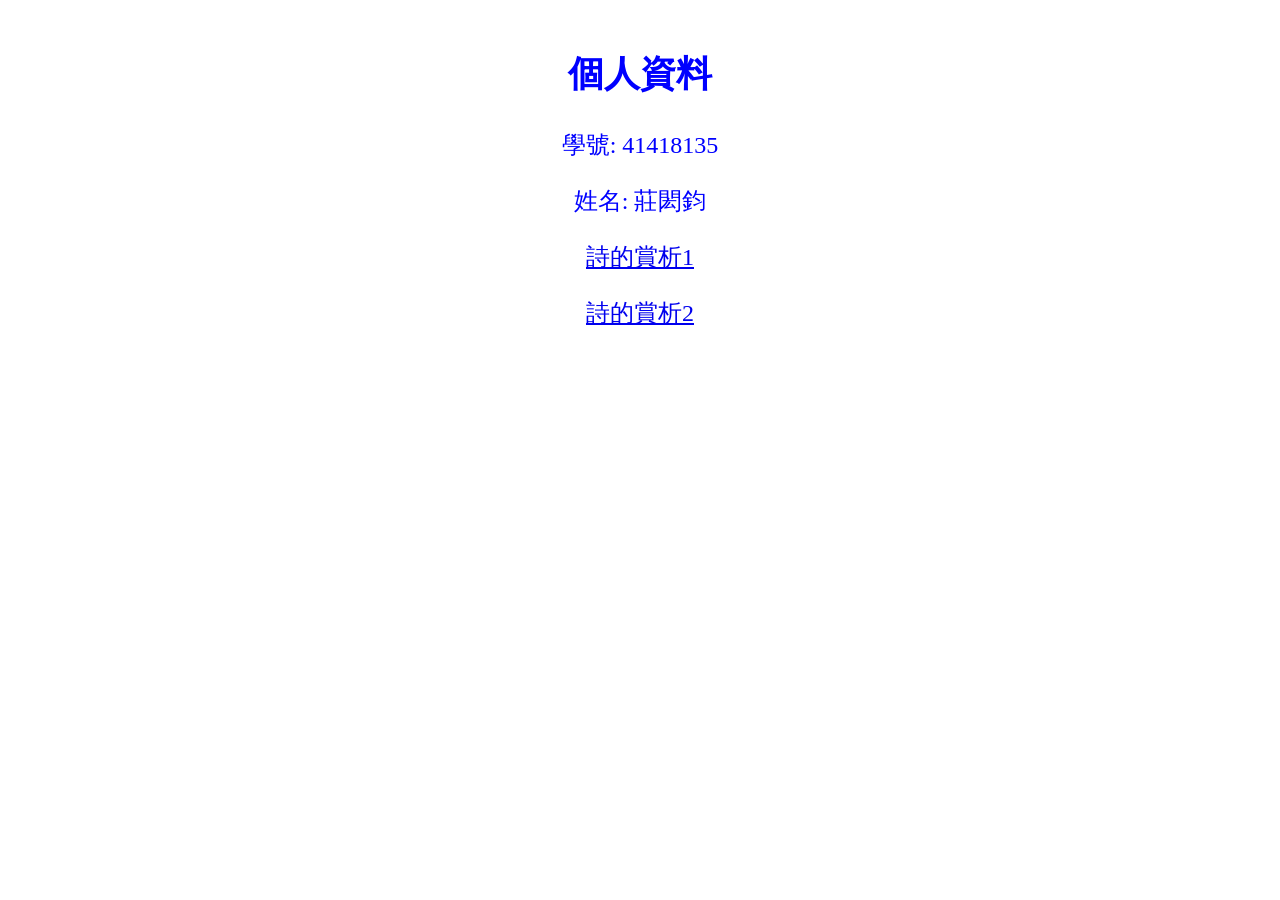
<file: index.html>
<!DOCTYPE html>
<html lang="zh-TW">
<head>
    <meta charset="UTF-8">
    <meta name="viewport" content="width=device-width, initial-scale=1.0">
    <title>個人網頁</title>
    <style>
        /* 設定文字為藍色且置中 */
        .info {
            text-align: center;
            color: blue;
            margin-top: 50px;
            font-size: 24px;
        }
    </style>
</head>
<body>

    <div class="info">
        <h2>個人資料</h2>
        <p>學號: 41418135</p>
        <p>姓名: 莊閎鈞</p>
        <!-- 加入詩的賞析1、2 超連結 -->
        <p><a href="poem1.html">詩的賞析1</a></p>
        <p><a href="poem2.html">詩的賞析2</a></p>
    </div>

</body>
</html>
</file>
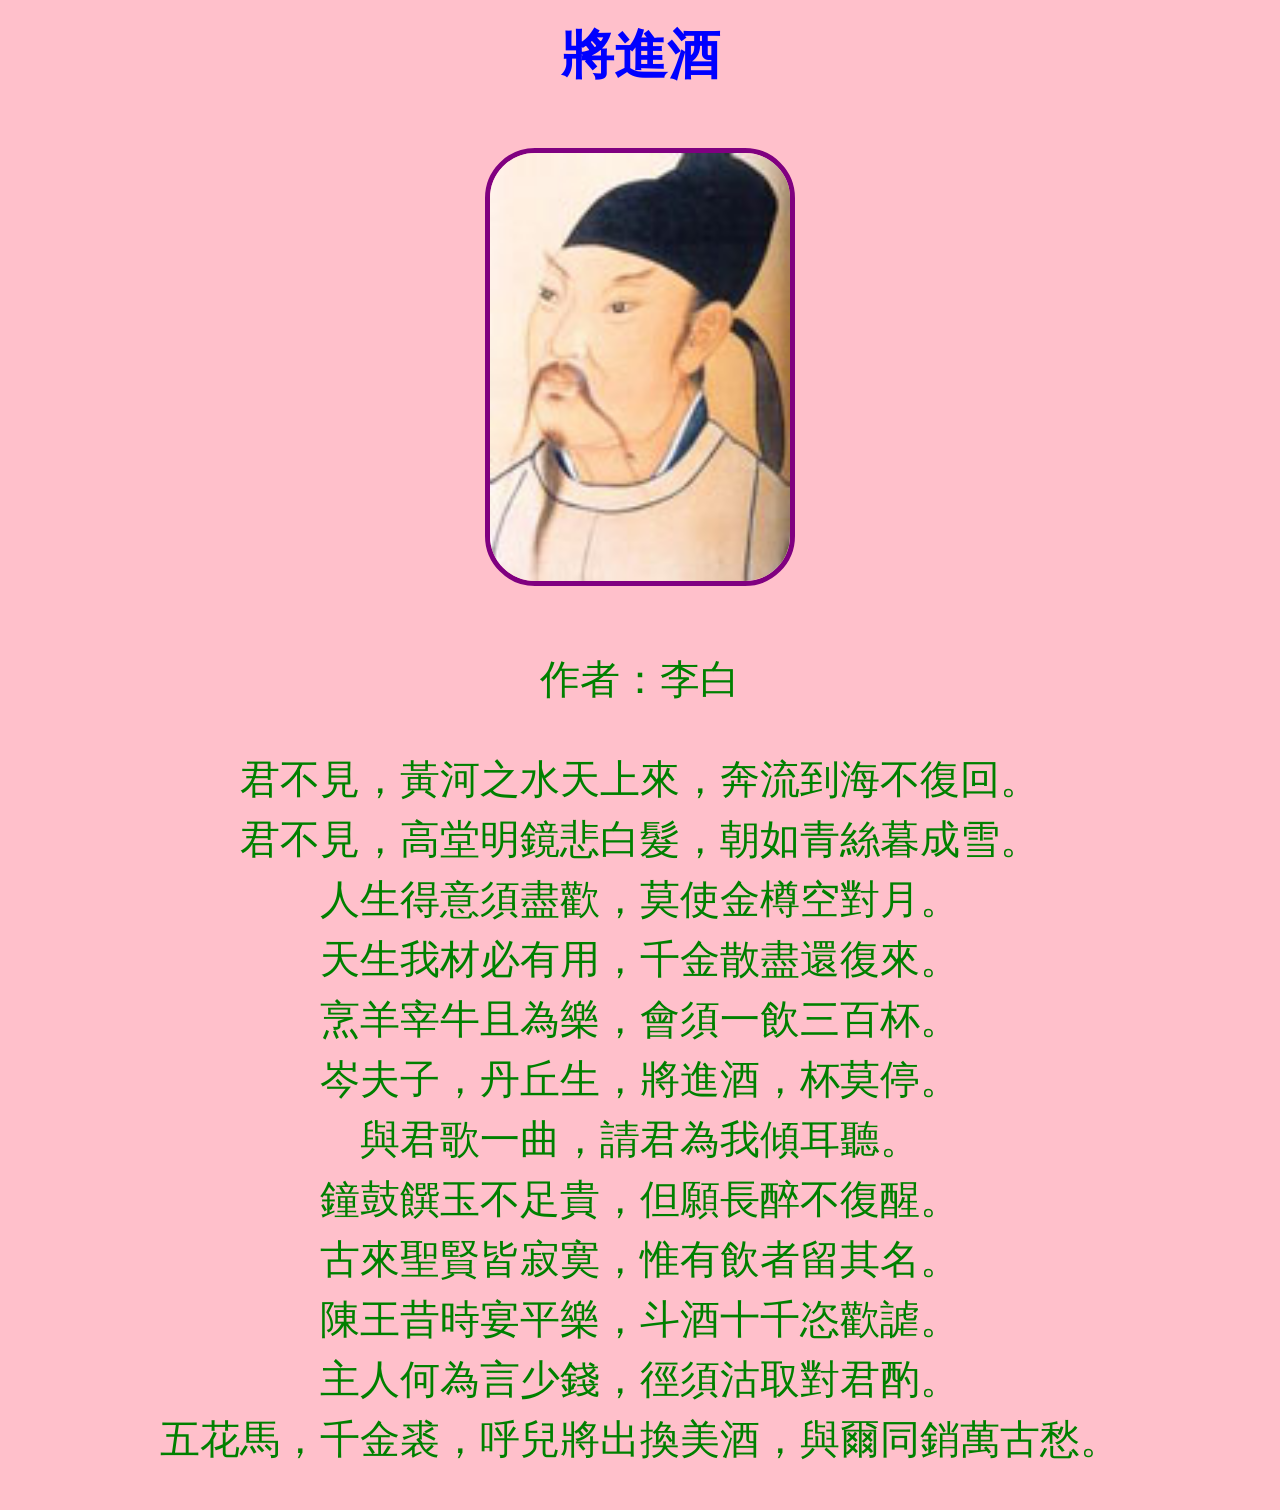
<file: poem1.html>
<!DOCTYPE html>
<html lang="zh-TW">
<head>
    <meta charset="UTF-8">
    <meta name="viewport" content="width=device-width, initial-scale=1.0">
    <title>將進酒 - 李白</title>
    <style>
        /* 網頁內嵌式樣式設定 */
        
        /* 1. 整頁背景設為粉紅色，並將內容置中 */
        body {
            background-color: pink;
            text-align: center; 
        }

        /* 2. 詩的標題設為: 藍色、40點字 */
        .title {
            color: blue;
            font-size: 40pt;
            margin-top: 20px;
        }

        /* 2. 詩的內容設為: 綠色、30點字 */
        .content {
            color: green;
            font-size: 30pt;
            line-height: 1.5; /* 增加行距讓排版更易讀 */
        }

        /* 3. 頁面中央放1楨李白的畫像圖 */
        .author-img {
            width: 300px; /* 長或寬為300px */
            border: 5px solid purple; /* 深紫色圖框線(5px) */
            border-radius: 50px; /* 四周做成圓角(半徑50px) */
            margin: 20px 0;
        }
    </style>
</head>
<body>

    <!-- 詩的標題 -->
    <h1 class="title">將進酒</h1>

    <!-- 頁面中央的李白畫像 (請在資料夾準備一張名為 libai.jpg 的圖片) -->
    <!-- 這裡預設先放一張網路上的圖取代，確保畫面能夠順利顯示，若老師有給圖，請將src改為該圖檔名稱 -->
    <img src="libai.jpg" alt="李白畫像" class="author-img">
    
    <!-- 詩的內容 -->
    <div class="content">
        <p>作者：李白</p>
        <p>
            君不見，黃河之水天上來，奔流到海不復回。<br>
            君不見，高堂明鏡悲白髮，朝如青絲暮成雪。<br>
            人生得意須盡歡，莫使金樽空對月。<br>
            天生我材必有用，千金散盡還復來。<br>
            烹羊宰牛且為樂，會須一飲三百杯。<br>
            岑夫子，丹丘生，將進酒，杯莫停。<br>
            與君歌一曲，請君為我傾耳聽。<br>
            鐘鼓饌玉不足貴，但願長醉不復醒。<br>
            古來聖賢皆寂寞，惟有飲者留其名。<br>
            陳王昔時宴平樂，斗酒十千恣歡謔。<br>
            主人何為言少錢，徑須沽取對君酌。<br>
            五花馬，千金裘，呼兒將出換美酒，與爾同銷萬古愁。
        </p>
    </div>

</body>
</html>
</file>
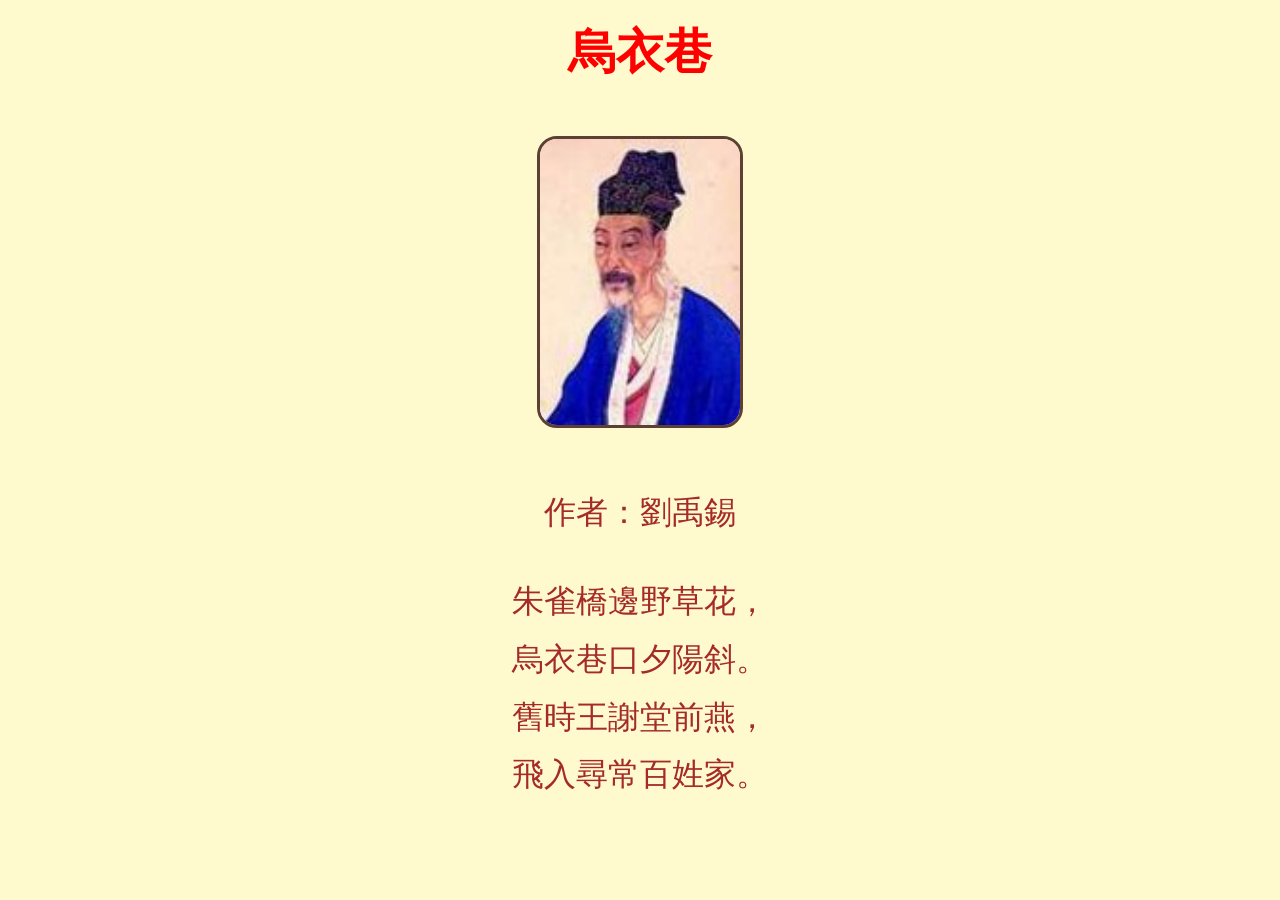
<file: poem2.html>
<!DOCTYPE html>
<html lang="zh-TW">
<head>
    <meta charset="UTF-8">
    <meta name="viewport" content="width=device-width, initial-scale=1.0">
    <title>烏衣巷 - 劉禹錫</title>
    
    <!-- 匯入外部樣式設定 (連結到剛剛建立的 poem2.css) -->
    <link rel="stylesheet" href="poem2.css">
</head>
<body>

    <!-- 詩的標題 -->
    <h1 class="title">烏衣巷</h1>

    <!-- 頁面中央的劉禹錫畫像 (請在資料夾準備一張名為 liuyuxi.jpg 的圖片) -->
    <!-- 這裡預設先放一張網路上的圖取代，考試若有規定圖檔，請將src改為你準備的圖檔名稱 -->
    <img src="liuyuxi.jpg" alt="劉禹錫畫像" class="author-img">

    <!-- 詩的內容 -->
    <div class="content">
        <p>作者：劉禹錫</p>
        <p>
            朱雀橋邊野草花，<br>
            烏衣巷口夕陽斜。<br>
            舊時王謝堂前燕，<br>
            飛入尋常百姓家。
        </p>
    </div>

</body>
</html>
</file>
<file: poem2.css>
/* 1. 整頁背景設為粉黃色，並將內容置中 */
body {
    background-color: #FFFACD; /* 粉黃色 (LemonChiffon) */
    text-align: center; 
}

/* 2. 詩的標題設為: 紅色、36點字 */
.title {
    color: red;
    font-size: 36pt;
    margin-top: 20px;
}

/* 2. 詩的內容設為: 棕色、24點字 */
.content {
    color: brown;
    font-size: 24pt;
    line-height: 1.8;
}

/* 3. 頁面中央放1楨劉禹錫的畫像圖 */
.author-img {
    width: 200px; /* 長或寬為200px */
    border: 3px solid #5C4033; /* 深棕色圖框線(3px) */
    border-radius: 20px; /* 四周做成圓角(半徑20px) */
    margin: 20px 0;
}
</file>
